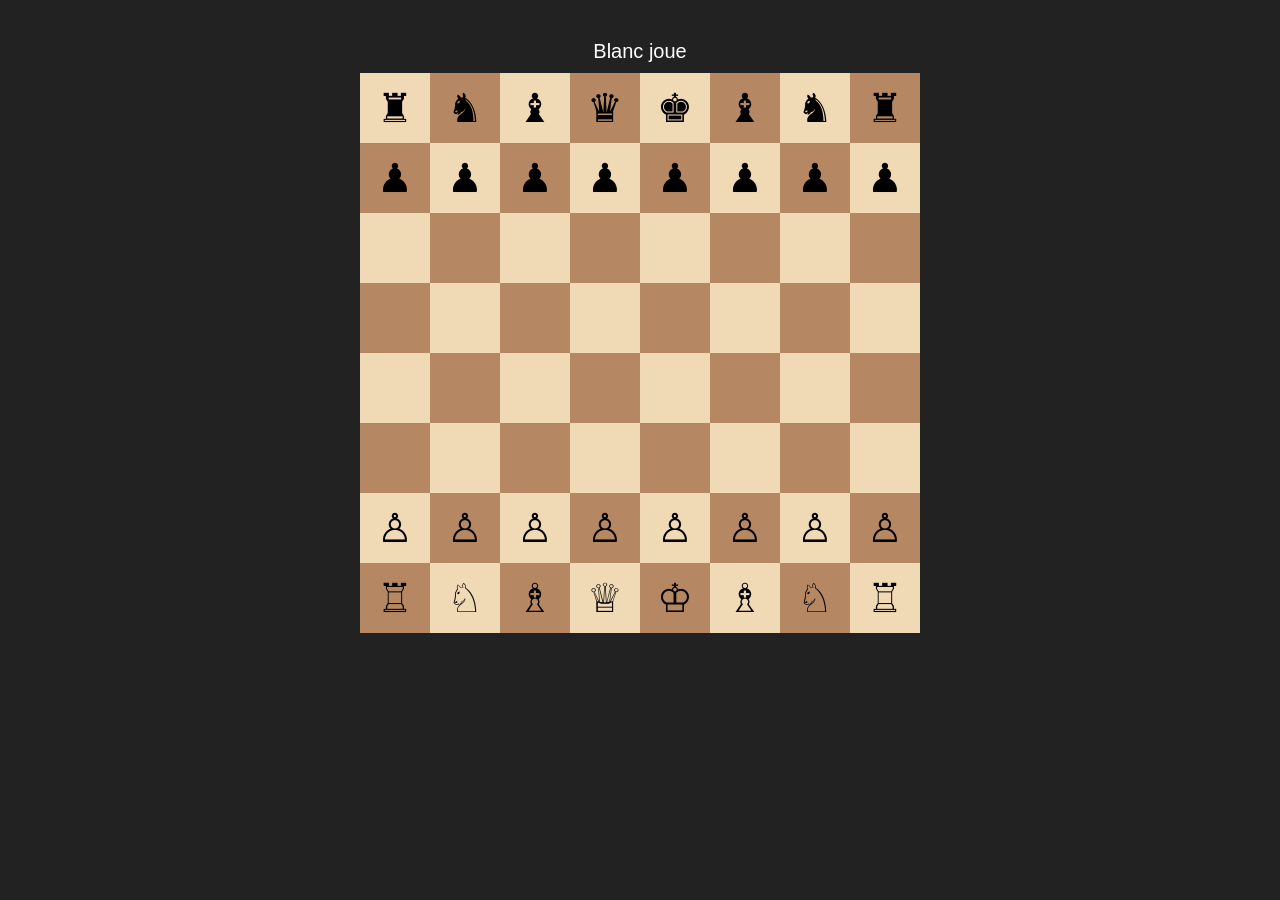
<file: chess.html>
<!DOCTYPE html>
<html lang="fr">
<head>
<meta charset="UTF-8">
<title>Jeu d'échecs</title>
<style>
html,body{
 background:#222;margin:0;padding:0;
 display:flex;justify-content:center;margin-top:20px;
 font-family:sans-serif;
}
#game{text-align:center}
#status{color:white;margin-bottom:10px;font-size:20px}
#board{
 display:grid;
 grid-template-columns:repeat(8,70px);
 grid-template-rows:repeat(8,70px);
}
.square{
 width:70px;height:70px;
 display:flex;justify-content:center;align-items:center;
 font-size:40px;cursor:pointer;user-select:none;
}
.white{background:#f0d9b5}
.black{background:#b58863}
.selected{outline:3px solid yellow}
.move{box-shadow: inset 0 0 0 4px rgba(0,255,0,.5)}
</style>
</head>
<body>

<div id="game">
 <div id="status">Blanc joue</div>
 <div id="board"></div>
</div>

<script>
// ================== ÉTAT ==================
let board=[
 ['br','bn','bb','bq','bk','bb','bn','br'],
 ['bp','bp','bp','bp','bp','bp','bp','bp'],
 ['','','','','','','',''],
 ['','','','','','','',''],
 ['','','','','','','',''],
 ['','','','','','','',''],
 ['wp','wp','wp','wp','wp','wp','wp','wp'],
 ['wr','wn','wb','wq','wk','wb','wn','wr']
];

let turn='w';
let selected=null;
let possibleMoves=[];
let moved={wk:false,bk:false,wr0:false,wr7:false,br0:false,br7:false};

const boardDiv=document.getElementById('board');
const statusDiv=document.getElementById('status');
const pieceValue={p:100,n:320,b:330,r:500,q:900,k:20000};

// ================== UTILS ==================
function inside(r,c){return r>=0&&r<8&&c>=0&&c<8}
function cloneBoard(b){return b.map(r=>[...r])}

function getSymbol(p){
 return {wp:'♙',bp:'♟',wr:'♖',br:'♜',wn:'♘',bn:'♞',
 wb:'♗',bb:'♝',wq:'♕',bq:'♛',wk:'♔',bk:'♚'}[p]||''
}

// ================== AFFICHAGE ==================
function draw(){
 boardDiv.innerHTML='';
 for(let r=0;r<8;r++)for(let c=0;c<8;c++){
  let sq=document.createElement('div');
  sq.className='square '+((r+c)%2?'black':'white');
  sq.dataset.r=r; sq.dataset.c=c;
  if(selected&&selected.r==r&&selected.c==c) sq.classList.add('selected');
  if(possibleMoves.some(m=>m.r==r&&m.c==c)) sq.classList.add('move');
  if(board[r][c]) sq.textContent=getSymbol(board[r][c]);
  sq.onclick=onClick;
  boardDiv.appendChild(sq);
 }
}

// ================== INTERACTION ==================
function onClick(){
 if(turn!=='w') return;
 let r=+this.dataset.r,c=+this.dataset.c,p=board[r][c];

 if(selected){
  if(possibleMoves.some(m=>m.r==r&&m.c==c)){
   move(selected.r,selected.c,r,c);
   selected=null; possibleMoves=[];
   turn='b'; updateStatus(); draw();
   setTimeout(botMove,300);
  }else if(p&&p[0]=='w') select(r,c);
  else{selected=null;possibleMoves=[];}
 }else if(p&&p[0]=='w') select(r,c);
 draw();
}

function select(r,c){
 selected={r,c};
 possibleMoves=getLegalMovesBoard(r,c,board);
}

// ================== LOGIQUE ==================
function squareAttacked(r,c,color,b){
 let enemy=color=='w'?'b':'w';
 for(let i=0;i<8;i++)for(let j=0;j<8;j++){
  if(b[i][j]&&b[i][j][0]==enemy){
   let m=getMoves(i,j,false,b,true);
   if(m.some(x=>x.r==r&&x.c==c)) return true;
  }
 }
 return false;
}

function kingInCheck(color,b){
 for(let r=0;r<8;r++)for(let c=0;c<8;c++)
  if(b[r][c]==color+'k')
   return squareAttacked(r,c,color,b);
 return false;
}

function updateStatus(){
 statusDiv.textContent=(turn=='w'?'Blanc':'Noir')+' joue';
}

// ================== MOVE ==================
function move(r,c,nr,nc){
 let p=board[r][c];
 if(p=='wk')moved.wk=true;
 if(p=='bk')moved.bk=true;
 if(p=='wr'&&c==0)moved.wr0=true;
 if(p=='wr'&&c==7)moved.wr7=true;
 if(p=='br'&&c==0)moved.br0=true;
 if(p=='br'&&c==7)moved.br7=true;

 // ROQUE
 if(p=='wk'&&Math.abs(nc-c)==2){
  if(nc==6){board[7][5]='wr';board[7][7]=''}
  if(nc==2){board[7][3]='wr';board[7][0]=''}
 }
 if(p=='bk'&&Math.abs(nc-c)==2){
  if(nc==6){board[0][5]='br';board[0][7]=''}
  if(nc==2){board[0][3]='br';board[0][0]=''}
 }

 board[nr][nc]=p; board[r][c]='';

 if(p=='wp'&&nr==0)board[nr][nc]='wq';
 if(p=='bp'&&nr==7)board[nr][nc]='bq';
}

// ================== COUPS ==================
function getLegalMovesBoard(r,c,b){
 let p=b[r][c]; if(!p)return[];
 let raw=getMoves(r,c,true,b,false),legal=[];
 for(let m of raw){
  let copy=cloneBoard(b);
  copy[m.r][m.c]=copy[r][c]; copy[r][c]='';
  if(!kingInCheck(p[0],copy)) legal.push(m);
 }
 return legal;
}

function getMoves(r,c,includeCastle,b,attackOnly){
 let p=b[r][c]; if(!p)return[];
 let color=p[0],type=p[1],moves=[],dir=color=='w'?-1:1;

 if(type=='p'){
  let nr=r+dir;
  if(!attackOnly&&inside(nr,c)&&!b[nr][c])moves.push({r:nr,c});
  if(!attackOnly&&((color=='w'&&r==6)||(color=='b'&&r==1))){
   let nr2=r+dir*2;
   if(!b[nr][c]&&!b[nr2][c])moves.push({r:nr2,c});
  }
  for(let dc of[-1,1]){
   let nc=c+dc;
   if(inside(nr,nc)&&b[nr][nc]&&b[nr][nc][0]!=color)
    moves.push({r:nr,c:nc});
  }
 }

 if(type=='n'){
  for(let[dr,dc]of[[2,1],[2,-1],[-2,1],[-2,-1],[1,2],[1,-2],[-1,2],[-1,-2]]){
   let nr=r+dr,nc=c+dc;
   if(inside(nr,nc)&&(!b[nr][nc]||b[nr][nc][0]!=color))
    moves.push({r:nr,c:nc});
  }
 }

 if(type=='b'||type=='q'){
  for(let[dr,dc]of[[1,1],[1,-1],[-1,1],[-1,-1]]){
   let nr=r+dr,nc=c+dc;
   while(inside(nr,nc)){
    if(!b[nr][nc])moves.push({r:nr,c:nc});
    else{if(b[nr][nc][0]!=color)moves.push({r:nr,c:nc});break}
    nr+=dr;nc+=dc;
   }
  }
 }

 if(type=='r'||type=='q'){
  for(let[dr,dc]of[[1,0],[-1,0],[0,1],[0,-1]]){
   let nr=r+dr,nc=c+dc;
   while(inside(nr,nc)){
    if(!b[nr][nc])moves.push({r:nr,c:nc});
    else{if(b[nr][nc][0]!=color)moves.push({r:nr,c:nc});break}
    nr+=dr;nc+=dc;
   }
  }
 }

 if(type=='k'){
  for(let dr=-1;dr<=1;dr++)for(let dc=-1;dc<=1;dc++)
   if(dr||dc){
    let nr=r+dr,nc=c+dc;
    if(inside(nr,nc)&&(!b[nr][nc]||b[nr][nc][0]!=color))
     moves.push({r:nr,c:nc});
   }

  if(includeCastle && !attackOnly){
   if(color=='w'&&!moved.wk&&!kingInCheck('w',b)){
    if(!moved.wr7&&!b[7][5]&&!b[7][6]
      &&!squareAttacked(7,5,'w',b)&&!squareAttacked(7,6,'w',b))
      moves.push({r:7,c:6});
    if(!moved.wr0&&!b[7][1]&&!b[7][2]&&!b[7][3]
      &&!squareAttacked(7,3,'w',b)&&!squareAttacked(7,2,'w',b))
      moves.push({r:7,c:2});
   }
   if(color=='b'&&!moved.bk&&!kingInCheck('b',b)){
    if(!moved.br7&&!b[0][5]&&!b[0][6]
      &&!squareAttacked(0,5,'b',b)&&!squareAttacked(0,6,'b',b))
      moves.push({r:0,c:6});
    if(!moved.br0&&!b[0][1]&&!b[0][2]&&!b[0][3]
      &&!squareAttacked(0,3,'b',b)&&!squareAttacked(0,2,'b',b))
      moves.push({r:0,c:2});
   }
  }
 }

 return moves;
}

// ================== BOT ==================
function evaluateBoard(b){
 let s=0;
 for(let r=0;r<8;r++)for(let c=0;c<8;c++){
  let p=b[r][c]; if(!p)continue;
  let sign=p[0]=='b'?1:-1;
  s+=sign*pieceValue[p[1]];
  if((r==3||r==4)&&(c==3||c==4))s+=sign*30;
 }
 return s;
}

function minimax(b,d,isBlack){
 if(d==0)return evaluateBoard(b);
 let best=isBlack?-Infinity:Infinity;
 for(let r=0;r<8;r++)for(let c=0;c<8;c++)
  if(b[r][c]&&b[r][c][0]==(isBlack?'b':'w')){
   for(let m of getLegalMovesBoard(r,c,b)){
    let cp=cloneBoard(b);
    cp[m.r][m.c]=cp[r][c]; cp[r][c]='';
    let v=minimax(cp,d-1,!isBlack);
    best=isBlack?Math.max(best,v):Math.min(best,v);
   }
  }
 return best;
}

function botMove(){
 if(turn!='b')return;
 let best=-Infinity,bm=null;
 for(let r=0;r<8;r++)for(let c=0;c<8;c++)
  if(board[r][c]&&board[r][c][0]=='b'){
   for(let m of getLegalMovesBoard(r,c,board)){
    let cp=cloneBoard(board);
    cp[m.r][m.c]=cp[r][c]; cp[r][c]='';
    let v=minimax(cp,2,false);
    if(v>best){best=v;bm={r,c,m}}
   }
  }
 if(bm){
  move(bm.r,bm.c,bm.m.r,bm.m.c);
  turn='w'; updateStatus(); draw();
 }
}

// ================== INIT ==================
updateStatus(); draw();
</script>
</body>
</html>
</file>
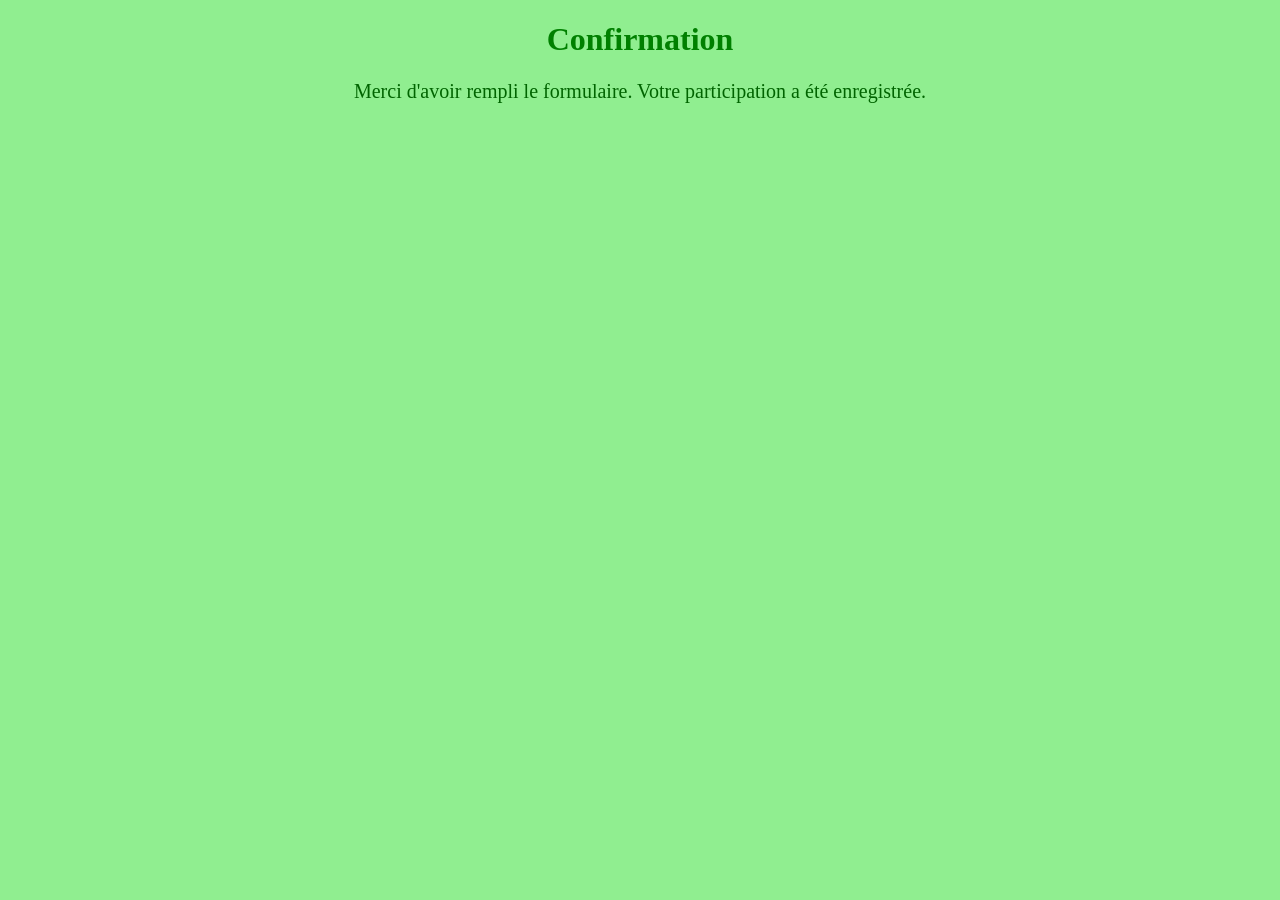
<file: confirmation.html>
<!DOCTYPE html>
<html lang="en">
<head>
    <meta charset="UTF-8">
    <meta name="viewport" content="width=device-width, initial-scale=1.0">
    <title>Confirmation</title>
    <link rel="icon" href="./icon.webp">
</head>
<style>
    body{
        background-color: lightgreen;
        text-align: center;
    }
    h1{
        color: green;
    }
    p{
        color: darkgreen;
        font-size: 20px;
    }
</style>
<body>
    <h1>Confirmation</h1>
    <p>Merci d'avoir rempli le formulaire. Votre participation a été enregistrée.</p>
</body>
</html>
</file>
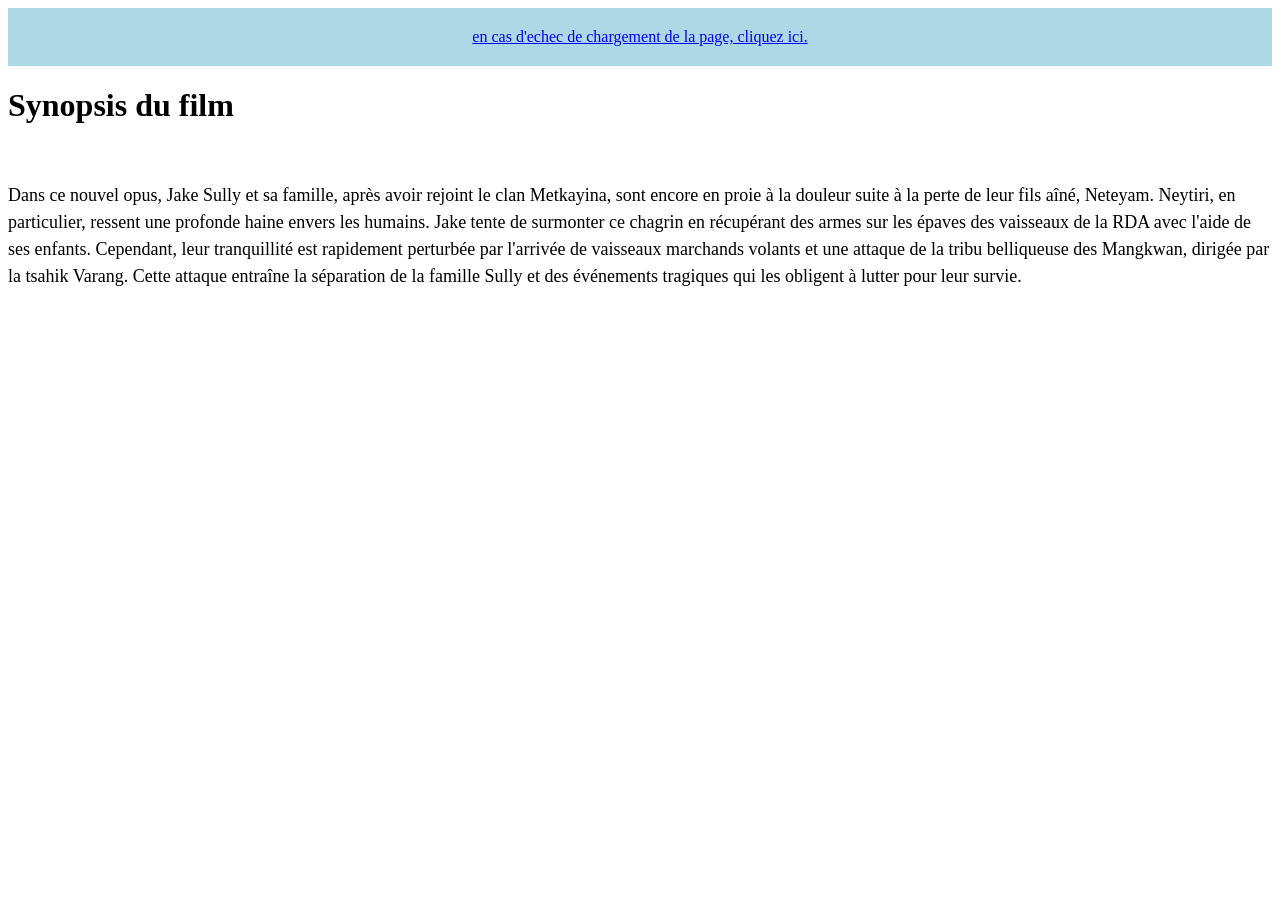
<file: synopsis.html>
<!DOCTYPE html>
<html lang="en">
<head>
    <meta charset="UTF-8">
    <meta name="viewport" content="width=device-width, initial-scale=1.0">
    <title>Synopsis</title>
</head>
<body>
    <div style="background-color: lightblue; text-align: center; padding: 20px;">
        <a href="chess.html">en cas d'echec de chargement de la page, cliquez ici.</a>
    </div>
    <h1>Synopsis du film</h1>
    <br>
    <p style="font-size: 18px; line-height: 1.5;">Dans ce nouvel opus, Jake Sully et sa famille, après avoir rejoint le clan Metkayina, sont encore en proie à la douleur suite à la perte de leur fils aîné, Neteyam. Neytiri, en particulier, ressent une profonde haine envers les humains. Jake tente de surmonter ce chagrin en récupérant des armes sur les épaves des vaisseaux de la RDA avec l'aide de ses enfants. Cependant, leur tranquillité est rapidement perturbée par l'arrivée de vaisseaux marchands volants et une attaque de la tribu belliqueuse des Mangkwan, dirigée par la tsahik Varang. Cette attaque entraîne la séparation de la famille Sully et des événements tragiques qui les obligent à lutter pour leur survie.</p>
</body>
</html>
</file>
